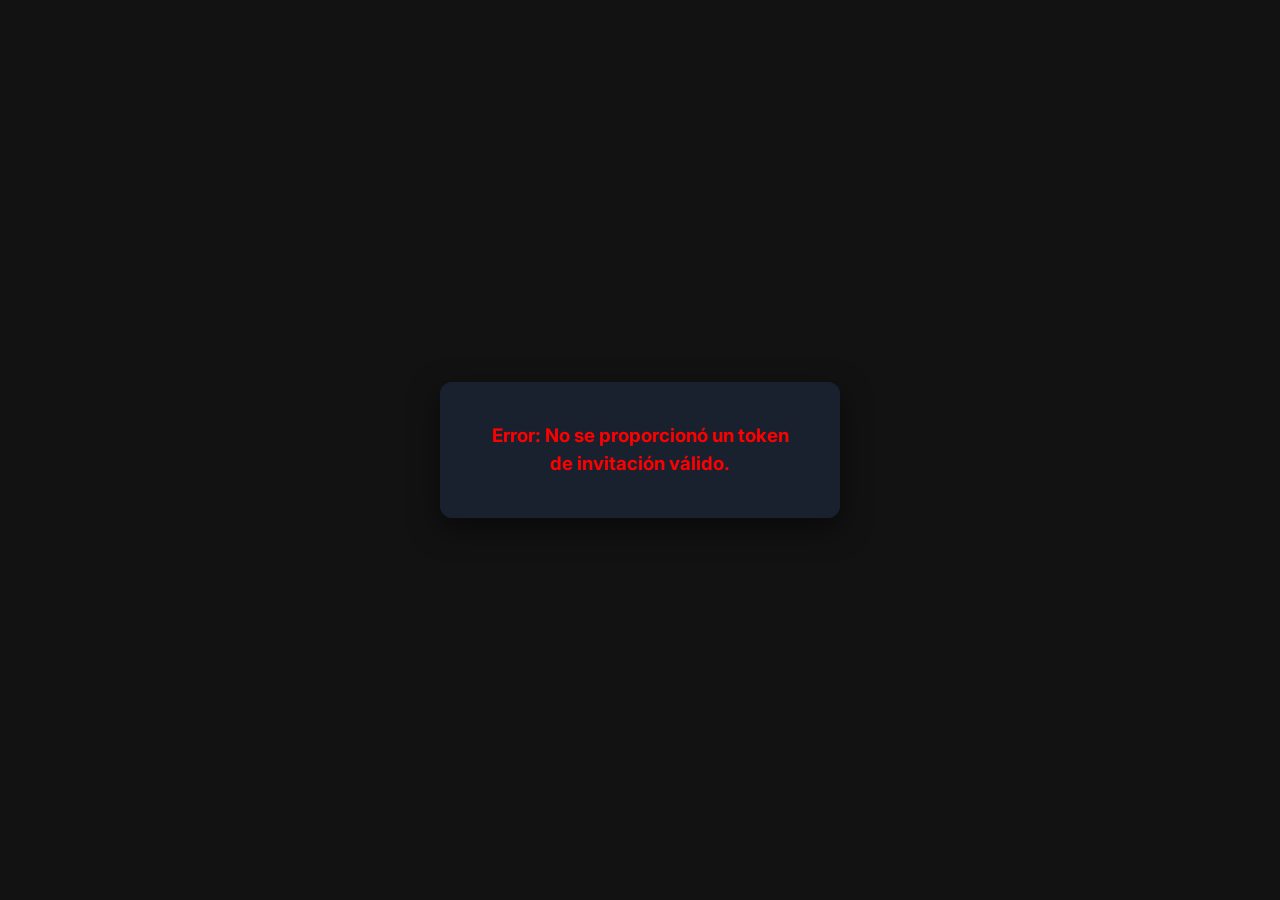
<file: modulo-api/src/main/resources/static/aceptar-invitacion.html>
<!DOCTYPE html>
<html lang="es">
<head>
    <meta charset="UTF-8">
    <meta name="viewport" content="width=device-width, initial-scale=1.0">
    <title>Aceptar Invitación - Zentra</title>
    <link rel="stylesheet" href="css/styles.css">
    <link href="https://fonts.googleapis.com/css2?family=Inter:wght@300;400;500;600;700&display=swap" rel="stylesheet">
    <style>
        body {
            display: flex;
            justify-content: center;
            align-items: center;
            height: 100vh;
            background-color: var(--bg-dark);
            font-family: 'Inter', sans-serif;
            color: var(--text-primary);
        }
        .invite-box {
            background: var(--bg-card);
            padding: 40px;
            border-radius: 12px;
            box-shadow: 0 10px 30px rgba(0,0,0,0.5);
            width: 100%;
            max-width: 400px;
            text-align: center;
        }
        .form-group {
            margin-bottom: 20px;
            text-align: left;
        }
        .form-control {
            width: 100%;
            padding: 10px;
            border-radius: 6px;
            border: 1px solid var(--border-color);
            background: var(--bg-input);
            color: white;
        }
        .btn-primary {
            width: 100%;
            padding: 12px;
            background: var(--accent-primary);
            color: white;
            border: none;
            border-radius: 6px;
            font-weight: 600;
            cursor: pointer;
            margin-top: 10px;
        }
        .btn-primary:hover {
            background: var(--accent-hover);
        }
        .error-msg {
            color: var(--danger-color);
            margin-bottom: 15px;
            font-size: 0.9rem;
        }
        .success-msg {
            color: var(--success-color);
            margin-bottom: 15px;
            font-size: 0.9rem;
        }
    </style>
</head>
<body>

    <div class="invite-box" id="step-loading">
        <h3>Cargando invitación...</h3>
    </div>

    <div class="invite-box" id="step-form" style="display: none;">
        <h2>Bienvenido a Zentra</h2>
        <p style="color: var(--text-secondary); margin-bottom: 20px;">
            Has sido invitado como <strong id="lbl-rol"></strong> para la cuenta <strong id="lbl-cliente"></strong>.
        </p>
        
        <div id="msg-container"></div>

        <form id="inviteForm" onsubmit="acceptInvite(event)">
            <div class="form-group">
                <label>Correo Electrónico (Tu usuario)</label>
                <input type="text" id="email" class="form-control" disabled>
            </div>
            <div class="form-group">
                <label>Nombre Completo</label>
                <input type="text" id="nombreCompleto" class="form-control" required placeholder="Ej. Juan Pérez">
            </div>
            <div class="form-group">
                <label>Define tu Contraseña</label>
                <input type="password" id="password" class="form-control" required placeholder="Mínimo 6 caracteres" minlength="6">
            </div>
            <button type="submit" class="btn-primary" id="btn-submit">Activar mi cuenta</button>
        </form>
    </div>

    <script>
        const urlParams = new URLSearchParams(window.location.search);
        const token = urlParams.get('token');

        if (!token) {
            document.getElementById('step-loading').innerHTML = '<h3 style="color:red;">Error: No se proporcionó un token de invitación válido.</h3>';
        } else {
            // Verificar token
            fetch(`/api/v1/usuarios/invitacion/${token}`)
                .then(res => res.json().then(data => ({ status: res.status, body: data })))
                .then(res => {
                    if (res.status === 200) {
                        document.getElementById('step-loading').style.display = 'none';
                        document.getElementById('step-form').style.display = 'block';
                        
                        document.getElementById('lbl-rol').innerText = res.body.rol;
                        document.getElementById('lbl-cliente').innerText = res.body.clienteNombre;
                        document.getElementById('email').value = res.body.email;
                    } else {
                        document.getElementById('step-loading').innerHTML = `<h3 style="color:red;">${res.body.error || 'Invitación inválida o expirada.'}</h3>`;
                    }
                })
                .catch(err => {
                    document.getElementById('step-loading').innerHTML = '<h3 style="color:red;">Error de conexión. Intente más tarde.</h3>';
                });
        }

        async function acceptInvite(e) {
            e.preventDefault();
            const btn = document.getElementById('btn-submit');
            const msgContainer = document.getElementById('msg-container');
            
            const payload = {
                token: token,
                nombreCompleto: document.getElementById('nombreCompleto').value,
                password: document.getElementById('password').value
            };

            btn.disabled = true;
            btn.innerText = 'Procesando...';
            msgContainer.innerHTML = '';

            try {
                const response = await fetch('/api/v1/usuarios/aceptar-invitacion', {
                    method: 'POST',
                    headers: { 'Content-Type': 'application/json' },
                    body: JSON.stringify(payload)
                });

                const data = await response.json();

                if (response.ok) {
                    document.getElementById('inviteForm').style.display = 'none';
                    msgContainer.innerHTML = `<div class="success-msg"><h3>¡Cuenta activada!</h3><p>${data.message}</p><br><a href="/login.html" class="btn-primary" style="display:inline-block; text-decoration:none;">Ir al Login</a></div>`;
                } else {
                    msgContainer.innerHTML = `<div class="error-msg">${data.error || 'Error al procesar la solicitud'}</div>`;
                    btn.disabled = false;
                    btn.innerText = 'Activar mi cuenta';
                }
            } catch (err) {
                msgContainer.innerHTML = `<div class="error-msg">Error de conexión. Intente más tarde.</div>`;
                btn.disabled = false;
                btn.innerText = 'Activar mi cuenta';
            }
        }
    </script>
</body>
</html>
</file>
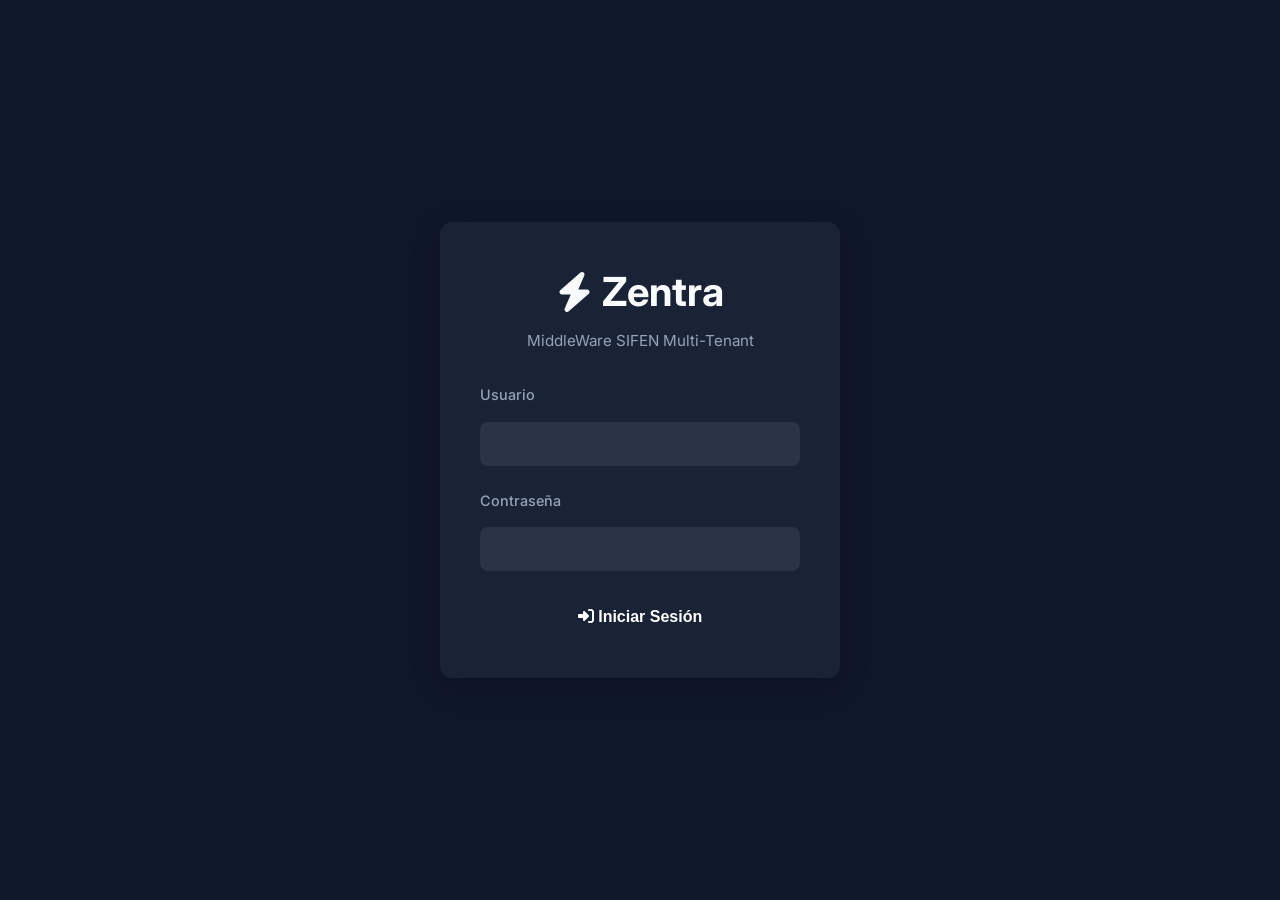
<file: modulo-api/src/main/resources/static/login.html>
<!DOCTYPE html>
<html lang="es" data-theme="dark">
<head>
    <meta charset="UTF-8">
    <meta name="viewport" content="width=device-width, initial-scale=1.0">
    <title>Zentra - Acceso Multi-Tenant</title>
    <link href="https://fonts.googleapis.com/css2?family=Inter:wght@300;400;500;600;700&display=swap" rel="stylesheet">
    <link href="https://cdnjs.cloudflare.com/ajax/libs/font-awesome/6.4.0/css/all.min.css" rel="stylesheet">
    <link rel="stylesheet" href="css/styles.css">
    <style>
        body {
            display: flex;
            align-items: center;
            justify-content: center;
            height: 100vh;
            background: var(--bg-main);
            margin: 0;
            font-family: 'Inter', sans-serif;
            color: var(--text-primary);
        }
        .login-container {
            background: var(--bg-card);
            padding: 2.5rem;
            border-radius: 12px;
            box-shadow: 0 8px 30px rgba(0,0,0,0.2);
            width: 100%;
            max-width: 400px;
            text-align: center;
            border: 1px solid var(--border-color);
        }
        .login-logo {
            font-size: 2.5rem;
            font-weight: 700;
            color: var(--accent-primary);
            margin-bottom: 0.5rem;
            display: flex;
            align-items: center;
            justify-content: center;
            gap: 10px;
        }
        .login-subtitle {
            color: var(--text-secondary);
            margin-bottom: 2rem;
            font-size: 0.95rem;
        }
        .form-group {
            margin-bottom: 1.5rem;
            text-align: left;
        }
        .form-group label {
            display: block;
            margin-bottom: 0.5rem;
            font-size: 0.9rem;
            font-weight: 500;
            color: var(--text-secondary);
        }
        .form-control {
            width: 100%;
            padding: 0.8rem 1rem;
            background: var(--bg-input);
            border: 1px solid var(--border-color);
            border-radius: 8px;
            color: var(--text-primary);
            font-size: 1rem;
            box-sizing: border-box;
            transition: border-color 0.3s;
        }
        .form-control:focus {
            outline: none;
            border-color: var(--accent-primary);
        }
        .btn-login {
            width: 100%;
            padding: 0.8rem;
            background: var(--accent-primary);
            color: white;
            border: none;
            border-radius: 8px;
            font-size: 1rem;
            font-weight: 600;
            cursor: pointer;
            transition: background 0.3s, transform 0.1s;
        }
        .btn-login:hover {
            background: var(--accent-hover);
        }
        .btn-login:active {
            transform: scale(0.98);
        }
        .error-message {
            color: var(--danger-color);
            font-size: 0.9rem;
            margin-bottom: 1rem;
            display: none;
        }
        
        /* Modal Selección de Empresa */
        .modal-overlay {
            position: fixed;
            top: 0; left: 0; right: 0; bottom: 0;
            background: rgba(0,0,0,0.7);
            display: none;
            align-items: center;
            justify-content: center;
            z-index: 1000;
        }
        .modal-content {
            background: var(--bg-card);
            padding: 2rem;
            border-radius: 12px;
            width: 90%;
            max-width: 600px;
            border: 1px solid var(--border-color);
        }
        .empresa-grid {
            display: grid;
            grid-template-columns: repeat(auto-fill, minmax(250px, 1fr));
            gap: 1rem;
            margin-top: 1.5rem;
        }
        .empresa-card {
            background: var(--bg-input);
            border: 1px solid var(--border-color);
            padding: 1.5rem;
            border-radius: 8px;
            cursor: pointer;
            transition: all 0.3s;
            text-align: center;
        }
        .empresa-card:hover {
            border-color: var(--accent-primary);
            transform: translateY(-2px);
            box-shadow: 0 4px 15px rgba(59, 130, 246, 0.2);
        }
        .empresa-card h3 {
            margin: 0 0 0.5rem 0;
            font-size: 1.1rem;
        }
        .empresa-card p {
            margin: 0;
            color: var(--text-secondary);
            font-size: 0.9rem;
        }
        .default-checkbox {
            margin-top: 1rem;
            display: flex;
            align-items: center;
            gap: 0.5rem;
            color: var(--text-secondary);
            font-size: 0.9rem;
            justify-content: center;
        }
    </style>
</head>
<body>

    <div class="login-container">
        <div class="login-logo">
            <i class="fa-solid fa-bolt"></i> Zentra
        </div>
        <div class="login-subtitle">MiddleWare SIFEN Multi-Tenant</div>
        
        <div id="error-msg" class="error-message">Credenciales inválidas</div>

        <form id="login-form">
            <div class="form-group">
                <label for="username">Usuario</label>
                <input type="text" id="username" class="form-control" required autocomplete="username">
            </div>
            <div class="form-group">
                <label for="password">Contraseña</label>
                <input type="password" id="password" class="form-control" required autocomplete="current-password">
            </div>
            <button type="submit" class="btn-login" id="btn-submit">
                <i class="fa-solid fa-right-to-bracket"></i> Iniciar Sesión
            </button>
        </form>
    </div>

    <!-- Modal Selección de Empresa -->
    <div class="modal-overlay" id="empresa-modal">
        <div class="modal-content">
            <h2 style="margin-top:0; text-align:center;">Seleccionar Empresa Activa</h2>
            <p style="color:var(--text-secondary); text-align:center;">
                Elija la empresa con la cual operará en esta sesión.
            </p>
            
            <div class="empresa-grid" id="empresa-grid">
                <!-- Tarjetas generadas por JS -->
            </div>
            
            <div class="default-checkbox">
                <input type="checkbox" id="chk-default">
                <label for="chk-default">Recordar mi elección e ingresar automáticamente la próxima vez</label>
            </div>
        </div>
    </div>

    <script>
        document.getElementById('login-form').addEventListener('submit', async (e) => {
            e.preventDefault();
            const btn = document.getElementById('btn-submit');
            const errorMsg = document.getElementById('error-msg');
            
            btn.disabled = true;
            btn.innerHTML = '<i class="fa-solid fa-spinner fa-spin"></i> Verificando...';
            errorMsg.style.display = 'none';

            try {
                const res = await fetch('/api/v1/auth/login', {
                    method: 'POST',
                    headers: { 'Content-Type': 'application/json' },
                    body: JSON.stringify({
                        username: document.getElementById('username').value,
                        password: document.getElementById('password').value
                    })
                });

                const data = await res.json();

                if (!res.ok) {
                    throw new Error(data.error || 'Error al iniciar sesión');
                }

                // Guardar token temporal y estado de suscripcion
                localStorage.setItem('jwt_token_temp', data.token);
                if (data.estadoSuscripcion) {
                    localStorage.setItem('estado_suscripcion', data.estadoSuscripcion);
                }

                // Evaluar si tiene empresa por defecto y empresas cargadas
                if (data.empresaDefaultId && data.empresas.some(e => e.id === data.empresaDefaultId)) {
                    // Auto-seleccionar
                    seleccionarEmpresa(data.empresaDefaultId, false, data.token);
                } else if (data.empresas && data.empresas.length > 0) {
                    // Mostrar modal de selección
                    mostrarModalEmpresas(data.empresas, data.token);
                } else {
                    // Sin empresas, forzar login vacío y llevar a onboarding (Fase futura)
                    localStorage.setItem('jwt_token', data.token);
                    window.location.href = '/index.html';
                }

            } catch (err) {
                errorMsg.textContent = err.message;
                errorMsg.style.display = 'block';
                btn.disabled = false;
                btn.innerHTML = '<i class="fa-solid fa-right-to-bracket"></i> Iniciar Sesión';
            }
        });

        function mostrarModalEmpresas(empresas, tempToken) {
            const grid = document.getElementById('empresa-grid');
            grid.innerHTML = '';
            
            empresas.forEach(emp => {
                const card = document.createElement('div');
                card.className = 'empresa-card';
                card.innerHTML = `
                    <h3>${emp.razonSocial}</h3>
                    <p>RUC: ${emp.ruc}-${emp.dv}</p>
                    <p style="font-size:0.8rem; margin-top:10px;">
                        <span style="background:var(--accent-primary); color:white; padding:2px 6px; border-radius:4px;">
                            ${emp.ambiente}
                        </span>
                    </p>
                `;
                card.onclick = () => seleccionarEmpresa(emp.id, document.getElementById('chk-default').checked, tempToken);
                grid.appendChild(card);
            });
            
            document.getElementById('empresa-modal').style.display = 'flex';
        }

        async function seleccionarEmpresa(empresaId, setDefault, token) {
            try {
                const res = await fetch('/api/v1/auth/seleccionar-empresa', {
                    method: 'POST',
                    headers: { 
                        'Content-Type': 'application/json',
                        'Authorization': `Bearer ${token}`
                    },
                    body: JSON.stringify({ empresaId, setDefault: setDefault.toString() })
                });

                const data = await res.json();
                
                if (res.ok) {
                    localStorage.setItem('jwt_token', data.token);
                    localStorage.setItem('empresa_activa', JSON.stringify(data.empresa));
                    localStorage.removeItem('jwt_token_temp');
                    window.location.href = '/index.html';
                } else {
                    alert(data.error);
                }
            } catch (e) {
                alert('Error al seleccionar empresa');
            }
        }
    </script>
</body>
</html>
</file>
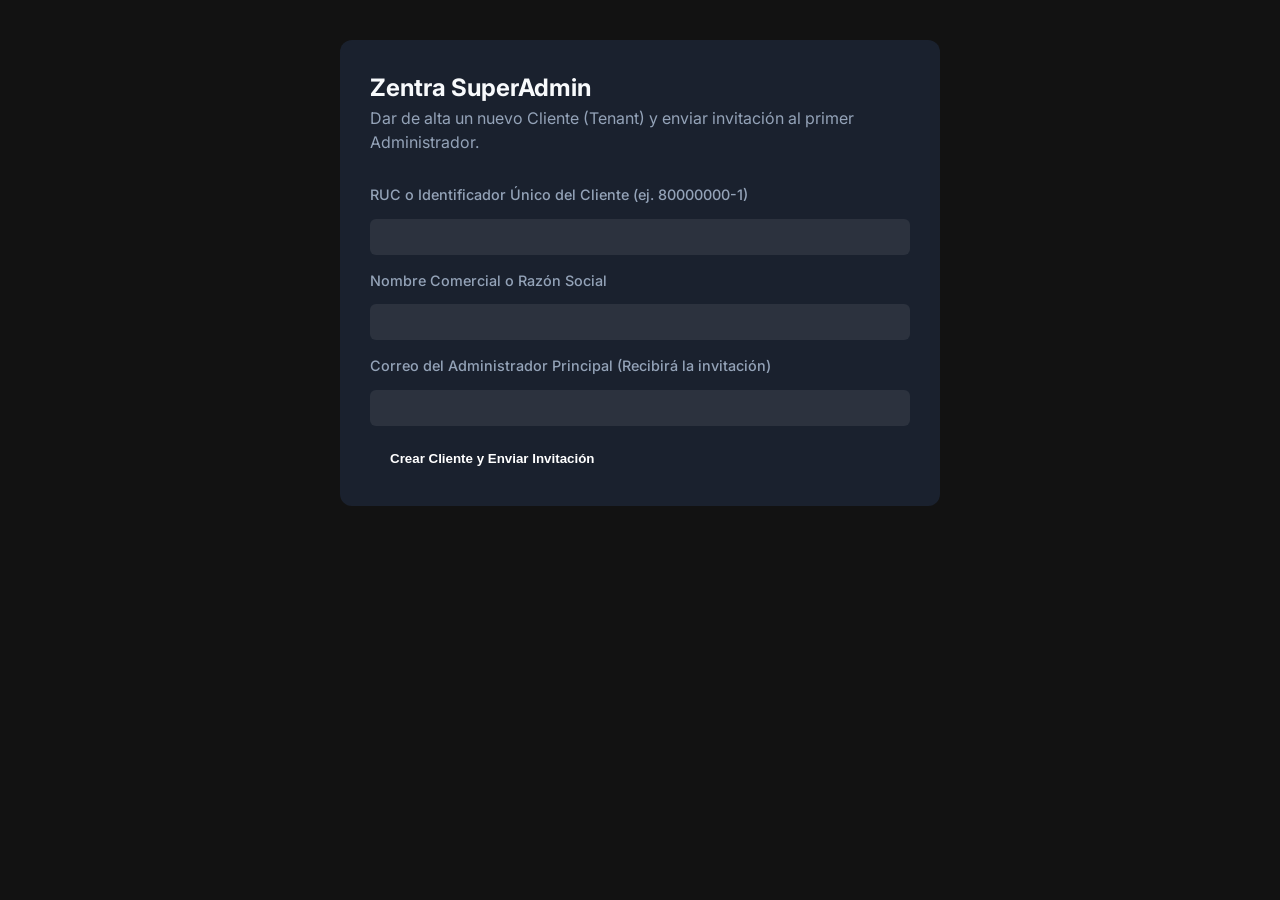
<file: modulo-api/src/main/resources/static/superadmin.html>
<!DOCTYPE html>
<html lang="es">
<head>
    <meta charset="UTF-8">
    <meta name="viewport" content="width=device-width, initial-scale=1.0">
    <title>Super Admin - Zentra</title>
    <link rel="stylesheet" href="css/styles.css">
    <link href="https://fonts.googleapis.com/css2?family=Inter:wght@300;400;500;600;700&display=swap" rel="stylesheet">
    <style>
        body {
            background-color: var(--bg-dark);
            font-family: 'Inter', sans-serif;
            color: var(--text-primary);
            padding: 40px;
        }
        .admin-panel {
            background: var(--bg-card);
            padding: 30px;
            border-radius: 12px;
            max-width: 600px;
            margin: 0 auto;
            border: 1px solid var(--border-color);
        }
        .form-group {
            margin-bottom: 15px;
        }
        .form-group label {
            display: block;
            margin-bottom: 5px;
            font-size: 0.9rem;
            color: var(--text-secondary);
        }
        .form-control {
            width: 100%;
            padding: 10px;
            border-radius: 6px;
            border: 1px solid var(--border-color);
            background: var(--bg-input);
            color: white;
            box-sizing: border-box;
        }
        .btn-primary {
            background: var(--accent-primary);
            color: white;
            border: none;
            padding: 10px 20px;
            border-radius: 6px;
            cursor: pointer;
            font-weight: 600;
        }
        #result-msg {
            margin-top: 20px;
            padding: 15px;
            border-radius: 6px;
            display: none;
        }
    </style>
</head>
<body>

    <div class="admin-panel">
        <h2 style="margin-top: 0;">Zentra SuperAdmin</h2>
        <p style="color: var(--text-secondary); margin-bottom: 30px;">Dar de alta un nuevo Cliente (Tenant) y enviar invitación al primer Administrador.</p>
        
        <form id="createClientForm" onsubmit="createClient(event)">
            <div class="form-group">
                <label>RUC o Identificador Único del Cliente (ej. 80000000-1)</label>
                <input type="text" id="identificador" class="form-control" required>
            </div>
            <div class="form-group">
                <label>Nombre Comercial o Razón Social</label>
                <input type="text" id="nombre" class="form-control" required>
            </div>
            <div class="form-group">
                <label>Correo del Administrador Principal (Recibirá la invitación)</label>
                <input type="email" id="emailAdmin" class="form-control" required>
            </div>
            
            <button type="submit" class="btn-primary" id="btn-submit">Crear Cliente y Enviar Invitación</button>
        </form>

        <div id="result-msg"></div>
    </div>

    <script>
        async function createClient(e) {
            e.preventDefault();
            const btn = document.getElementById('btn-submit');
            const resultMsg = document.getElementById('result-msg');
            
            const payload = {
                identificador: document.getElementById('identificador').value,
                nombre: document.getElementById('nombre').value,
                emailAdmin: document.getElementById('emailAdmin').value
            };

            btn.disabled = true;
            btn.innerText = 'Crear...';
            resultMsg.style.display = 'none';

            try {
                // TODO: En un caso real, pasar token de Auth si este endpoint está protegido
                const response = await fetch('/api/v1/superadmin/clientes', {
                    method: 'POST',
                    headers: { 'Content-Type': 'application/json' },
                    body: JSON.stringify(payload)
                });

                const data = await response.json();

                resultMsg.style.display = 'block';
                if (response.ok) {
                    resultMsg.style.backgroundColor = 'rgba(40, 167, 69, 0.2)';
                    resultMsg.style.color = '#28a745';
                    resultMsg.style.border = '1px solid #28a745';
                    resultMsg.innerText = data.message;
                    document.getElementById('createClientForm').reset();
                } else {
                    resultMsg.style.backgroundColor = 'rgba(220, 53, 69, 0.2)';
                    resultMsg.style.color = '#dc3545';
                    resultMsg.style.border = '1px solid #dc3545';
                    resultMsg.innerText = data.error || 'Ocurrió un error';
                }
            } catch (err) {
                resultMsg.style.display = 'block';
                resultMsg.style.backgroundColor = 'rgba(220, 53, 69, 0.2)';
                resultMsg.style.color = '#dc3545';
                resultMsg.innerText = 'Error de red';
            } finally {
                btn.disabled = false;
                btn.innerText = 'Crear Cliente y Enviar Invitación';
            }
        }
    </script>
</body>
</html>
</file>
<file: modulo-api/src/main/resources/static/css/styles.css>
:root {
    /* Dark Theme (Default) */
    color-scheme: dark;
    --primary-color: #0d6efd;
    --primary-hover: #0b5ed7;
    --success-color: #198754;
    --warning-color: #ffc107;
    --error-color: #dc3545;

    --bg-main: #0f172a;
    --bg-sidebar: rgba(15, 23, 42, 0.8);
    --bg-card: rgba(30, 41, 59, 0.7);
    --bg-strong: rgba(15, 23, 42, 0.95);
    --text-primary: #f8fafc;
    --text-secondary: #94a3b8;
    --border-glass: rgba(255, 255, 255, 0.1);
    --sidebar-width: 260px;
    --header-height: 70px;
    --bg-input: rgba(255, 255, 255, 0.08);
    --option-bg: #1e293b;
    --glass-blur: 12px;
}

/* Light Theme */
.light-theme {
    color-scheme: light;
    --bg-main: #f1f5f9;
    --bg-sidebar: rgba(255, 255, 255, 0.8);
    --bg-card: rgba(255, 255, 255, 0.7);
    --bg-strong: rgba(255, 255, 255, 0.95);
    --bg-input: rgba(0, 0, 0, 0.05);
    --option-bg: #ffffff;
    --text-primary: #1e293b;
    --text-secondary: #64748b;
    --border-glass: rgba(0, 0, 0, 0.05);
}

* {
    margin: 0;
    padding: 0;
    box-sizing: border-box;
}

body {
    font-family: 'Inter', sans-serif;
    background-color: var(--bg-main);
    color: var(--text-primary);
    overflow-x: hidden;
    line-height: 1.5;
    transition: background-color 0.3s, color 0.3s;
}

/* Glassmorphism Classes */
.glass {
    background: var(--bg-card);
    backdrop-filter: blur(var(--glass-blur));
    -webkit-backdrop-filter: blur(var(--glass-blur));
    border: 1px solid var(--border-glass);
    box-shadow: 0 4px 24px rgba(0, 0, 0, 0.1);
}

.glass-card {
    background: var(--bg-card);
    backdrop-filter: blur(var(--glass-blur));
    border: 1px solid var(--border-glass);
    border-radius: 16px;
    padding: 24px;
    transition: all 0.3s cubic-bezier(0.4, 0, 0.2, 1);
}

.glass-card:hover {
    border-color: rgba(13, 110, 253, 0.3);
    box-shadow: 0 8px 32px rgba(13, 110, 253, 0.08);
    transform: translateY(-2px);
}

.glass-strong {
    background: var(--bg-strong);
    backdrop-filter: blur(20px);
    -webkit-backdrop-filter: blur(20px);
    border: 1px solid var(--border-glass);
    box-shadow: 0 8px 32px 0 rgba(0, 0, 0, 0.1);
}

/* Layout Container */
.app-container {
    display: flex;
    min-height: 100vh;
}

/* Sidebar Styling */
.sidebar {
    width: 260px;
    position: fixed;
    left: 0;
    top: 0;
    height: 100vh;
    display: flex;
    flex-direction: column;
    z-index: 2000;
    /* Higher than header */
    transition: all 0.3s ease;
}

.logo-container {
    padding: 30px;
    display: flex;
    align-items: center;
    gap: 12px;
}

.logo-icon {
    width: 35px;
    height: 35px;
    background: var(--primary-color);
    border-radius: 8px;
    display: flex;
    align-items: center;
    justify-content: center;
    font-weight: 700;
    font-size: 20px;
    color: white;
    box-shadow: 0 0 15px rgba(13, 110, 253, 0.5);
}

.logo-text {
    font-weight: 700;
    font-size: 22px;
    letter-spacing: 1px;
}

.sidebar-nav {
    flex: 1;
    padding: 20px;
    overflow-y: auto;
}

/* Custom scrollbar para el nav */
.sidebar-nav::-webkit-scrollbar {
    width: 6px;
}
.sidebar-nav::-webkit-scrollbar-track {
    background: transparent;
}
.sidebar-nav::-webkit-scrollbar-thumb {
    background-color: rgba(255, 255, 255, 0.1);
    border-radius: 10px;
}

.nav-item {
    display: flex;
    align-items: center;
    gap: 15px;
    padding: 12px 15px;
    text-decoration: none;
    color: var(--text-secondary);
    border-radius: 8px;
    margin-bottom: 5px;
    transition: all 0.3s ease;
    cursor: pointer;
}

.nav-item i {
    width: 20px;
    text-align: center;
}

.nav-item:hover,
.nav-item.active {
    background: rgba(13, 110, 253, 0.05);
    color: var(--text-primary);
}

.nav-item.active {
    border-left: 3px solid var(--primary-color);
    color: var(--primary-color);
}

.sidebar-footer {
    padding: 20px;
    border-top: 1px solid var(--border-glass);
}

.user-profile {
    display: flex;
    align-items: center;
    gap: 12px;
    width: 100%;
    overflow: hidden;
}

.user-profile img {
    width: 40px;
    height: 40px;
    border-radius: 50%;
    flex-shrink: 0;
}

.user-info {
    display: flex;
    flex-direction: column;
    min-width: 0;
    flex: 1;
}

.user-name {
    font-weight: 600;
    font-size: 0.95rem;
    white-space: nowrap;
    overflow: hidden;
    text-overflow: ellipsis;
    display: block;
}

.user-role {
    font-size: 0.8rem;
    color: var(--text-secondary);
    white-space: nowrap;
    overflow: hidden;
    text-overflow: ellipsis;
    display: block;
}

/* Main Content Area */
.main-content {
    margin-left: var(--sidebar-width);
    flex: 1;
    padding: 30px;
    display: flex;
    flex-direction: column;
}

.top-header {
    height: var(--header-height);
    display: flex;
    align-items: center;
    justify-content: space-between;
    padding: 0 30px;
    border-radius: 12px;
    margin-bottom: 30px;
}

.header-search {
    display: flex;
    align-items: center;
    gap: 10px;
    background: rgba(0, 0, 0, 0.05);
    padding: 8px 15px;
    border-radius: 8px;
    width: 400px;
}

.header-search input {
    background: transparent;
    border: none;
    color: var(--text-primary);
    width: 100%;
    outline: none;
    font-size: 14px;
}

.header-actions {
    display: flex;
    align-items: center;
    gap: 20px;
}

.btn-theme-toggle {
    background: none;
    border: none;
    cursor: pointer;
    font-size: 20px;
    color: var(--text-secondary);
    transition: color 0.3s;
}

.btn-theme-toggle:hover {
    color: var(--primary-color);
}

.notification-icon {
    position: relative;
    cursor: pointer;
    font-size: 18px;
    color: var(--text-secondary);
}

.notification-icon .badge {
    position: absolute;
    top: -5px;
    right: -5px;
    background: var(--error-color);
    color: white;
    font-size: 10px;
    padding: 2px 5px;
    border-radius: 10px;
}

/* Views & Navigation */
.content-view {
    display: none;
}

.content-view.active {
    display: flex;
    flex-direction: column;
    gap: 30px;
}

.view-header {
    display: flex;
    justify-content: space-between;
    align-items: flex-start;
}

.title-with-back {
    display: flex;
    align-items: center;
    gap: 15px;
}

/* Stats Section */
.dashboard-stats {
    display: grid;
    grid-template-columns: repeat(4, 1fr);
    gap: 20px;
}

.stat-card {
    padding: 20px;
    border-radius: 12px;
    display: flex;
    align-items: center;
    gap: 15px;
    transition: transform 0.3s ease;
}

.stat-card:hover {
    transform: translateY(-5px);
}

.stat-icon {
    width: 45px;
    height: 45px;
    border-radius: 10px;
    display: flex;
    align-items: center;
    justify-content: center;
    font-size: 20px;
}

.stat-icon.success {
    background: rgba(25, 135, 84, 0.15);
    color: #198754;
}

.stat-icon.warning {
    background: rgba(255, 193, 7, 0.15);
    color: #ffc107;
}

.stat-icon.error {
    background: rgba(220, 53, 69, 0.15);
    color: #dc3545;
}

.stat-icon.primary {
    background: rgba(13, 110, 253, 0.15);
    color: #0d6efd;
}

.stat-data {
    display: flex;
    flex-direction: column;
}

.stat-label {
    font-size: 12px;
    color: var(--text-secondary);
    text-transform: uppercase;
    letter-spacing: 1px;
}

/* Collapsible */
.collapsible {
    border: 1px solid var(--border-glass);
    border-radius: 12px;
    margin-bottom: 20px;
    overflow: hidden;
}

.collapsible-trigger {
    padding: 15px 20px;
    background: rgba(255, 255, 255, 0.02);
    cursor: pointer;
    display: flex;
    align-items: center;
    gap: 15px;
    margin: 0 !important;
    transition: background 0.3s;
}

.collapsible-trigger:hover {
    background: rgba(255, 255, 255, 0.05);
}

.collapsible-content {
    padding: 20px;
    display: none;
    border-top: 1px solid var(--border-glass);
}

.collapsible.active .collapsible-content {
    display: block;
}

.collapsible.active .collapsible-trigger i.float-right {
    transform: rotate(180deg);
}

.float-right {
    margin-left: auto;
    transition: transform 0.3s;
}

/* Badge */
.badge {
    padding: 4px 8px;
    border-radius: 4px;
    font-size: 11px;
    font-weight: 600;
}

.badge-info {
    background: rgba(0, 188, 212, 0.2);
    color: #00bcd4;
}

/* Info Box */
.info-box {
    padding: 12px 15px;
    border-radius: 8px;
    margin-top: 15px;
    font-size: 13px;
    display: flex;
    align-items: center;
    gap: 12px;
}

.info-box.info {
    background: rgba(13, 110, 253, 0.1);
    color: var(--primary-color);
    border-left: 4px solid var(--primary-color);
}

.grid-row {
    display: grid;
    gap: 20px;
    margin-bottom: 20px;
}

/* Content Table area */
.content-table {
    border-radius: 12px;
    padding: 25px;
}

.table-header {
    display: flex;
    justify-content: space-between;
    align-items: center;
    margin-bottom: 20px;
}

.table-container {
    overflow-x: auto;
}

table {
    width: 100%;
    border-collapse: collapse;
}

th {
    text-align: left;
    padding: 12px 15px;
    color: var(--text-secondary);
    font-size: 13px;
    text-transform: uppercase;
    border-bottom: 1px solid var(--border-glass);
}

td {
    padding: 15px;
    font-size: 14px;
    border-bottom: 1px solid var(--border-glass);
}

tr:last-child td {
    border-bottom: none;
}

.badge-status {
    padding: 4px 8px;
    border-radius: 6px;
    font-size: 11px;
    font-weight: 600;
    text-transform: uppercase;
}

.badge-status.aprobado {
    background: rgba(25, 135, 84, 0.2);
    color: #2ecc71;
}

.badge-status.rechazado {
    background: rgba(220, 53, 69, 0.2);
    color: #e74c3c;
}

/* Buttons Controls */
.btn {
    padding: 10px 18px;
    border-radius: 8px;
    font-weight: 500;
    cursor: pointer;
    border: none;
    transition: all 0.2s;
    display: inline-flex;
    align-items: center;
    gap: 8px;
    font-size: 14px;
}

.btn-primary {
    background: var(--primary-color);
    color: white;
}

.btn-primary:hover {
    background: var(--primary-hover);
}

.btn-outline {
    background: transparent;
    border: 1px solid var(--border-glass);
    color: var(--text-primary);
}

.btn-outline:hover {
    background: rgba(13, 110, 253, 0.1);
}

.btn-xs {
    padding: 5px 10px;
    font-size: 12px;
}

.btn-sm {
    padding: 8px 14px;
    font-size: 13px;
}

.btn-icon-only {
    width: 35px;
    height: 35px;
    border-radius: 50%;
    display: flex;
    align-items: center;
    justify-content: center;
    background: rgba(0, 0, 0, 0.05);
    color: var(--text-primary);
    border: none;
    cursor: pointer;
}

.btn-icon-only:hover {
    background: var(--primary-color);
    color: white;
}

/* Form Styles */
.form-container {
    padding: 30px;
    border-radius: 12px;
}

.dte-form-grid {
    display: grid;
    grid-template-columns: repeat(4, 1fr);
    gap: 20px;
}

.form-section {
    margin-bottom: 10px;
    padding-bottom: 20px;
    border-bottom: 1px solid var(--border-glass);
}

.full-width {
    grid-column: 1 / -1;
}

.span-2 {
    grid-column: span 2;
}

.section-title {
    font-size: 14px;
    font-weight: 600;
    color: var(--primary-color);
    margin-bottom: 15px;
    text-transform: uppercase;
}

.grid-row {
    display: grid;
    gap: 20px;
}

.grid-row.cols-3 {
    grid-template-columns: repeat(3, 1fr);
}

.grid-row.cols-2 {
    grid-template-columns: repeat(2, 1fr);
}

.form-group {
    display: flex;
    flex-direction: column;
    gap: 8px;
    min-width: 0;
}

.form-group label {
    font-size: 13px;
    color: var(--text-secondary);
    font-weight: 500;
}

.form-control,
.form-select {
    width: 100%;
    background: var(--bg-input);
    border: 1px solid var(--border-glass);
    padding: 10px 12px;
    border-radius: 8px;
    color: var(--text-primary);
    font-size: 14px;
    outline: none;
    transition: all 0.2s;
    appearance: none;
    -webkit-appearance: none;
    background-image: url("data:image/svg+xml,%3csvg xmlns='http://www.w3.org/2000/svg' viewBox='0 0 16 16'%3e%3cpath fill='none' stroke='%2394a3b8' stroke-linecap='round' stroke-linejoin='round' stroke-width='2' d='m2 5 6 6 6-6'/%3e%3c/svg%3e");
    background-repeat: no-repeat;
    background-position: right 12px center;
    background-size: 16px 12px;
}

.form-select {
    text-overflow: ellipsis;
    padding-right: 32px;
    white-space: nowrap;
    overflow: hidden;
}

.form-control:not(select),
.form-control[multiple] {
    background-image: none;
}

.form-control option,
.form-select option {
    background: var(--option-bg);
    color: var(--text-primary);
}

.form-control:focus,
.form-select:focus {
    border-color: var(--primary-color);
}

.input-with-action {
    display: flex;
    gap: 8px;
}

.btn-icon {
    background: var(--primary-color);
    border: none;
    color: white;
    padding: 0 12px;
    border-radius: 8px;
    cursor: pointer;
}

.inline-inputs {
    display: flex;
    gap: 5px;
}

.dev-topbar {
    display: flex;
    align-items: center;
    gap: 10px;
    background: rgba(0, 0, 0, 0.05);
    padding: 5px 12px;
    border-radius: 20px;
}

.dev-label {
    font-size: 11px;
    color: var(--text-secondary);
    font-weight: 600;
    text-transform: uppercase;
}

.btn-dev {
    background: rgba(13, 110, 253, 0.1);
    border: 1px solid rgba(13, 110, 253, 0.3);
    color: var(--primary-color);
    padding: 2px 10px;
    border-radius: 12px;
    font-size: 11px;
    cursor: pointer;
}

/* Form Footer */
.form-footer {
    display: flex;
    justify-content: space-between;
    align-items: flex-end;
    margin-top: 20px;
}

.total-summary {
    background: rgba(0, 0, 0, 0.05);
    padding: 15px 25px;
    border-radius: 12px;
    min-width: 300px;
}

.total-row {
    display: flex;
    justify-content: space-between;
    font-size: 13px;
    margin-bottom: 5px;
    color: var(--text-secondary);
}

.total-row.highlight {
    margin-top: 10px;
    padding-top: 10px;
    border-top: 1px solid var(--border-glass);
    font-size: 18px;
    font-weight: 700;
    color: var(--text-primary);
}

.action-buttons {
    display: flex;
    gap: 15px;
}

.hidden {
    display: none !important;
}

/* Responsive Design */
@media (max-width: 1024px) {
    .dashboard-stats {
        grid-template-columns: repeat(2, 1fr);
    }

    .dte-form-grid {
        grid-template-columns: repeat(2, 1fr);
    }

    .header-search {
        width: 250px;
    }
}

@media (max-width: 768px) {
    .sidebar {
        transform: translateX(-100%);
        visibility: hidden;
        opacity: 0;
    }

    .sidebar.active {
        transform: translateX(0);
        visibility: visible;
        opacity: 1;
    }

    .sidebar-overlay.active {
        display: block;
    }

    .main-content {
        margin-left: 0;
        padding: 15px;
    }

    .top-header {
        padding: 0 15px;
    }

    .header-search {
        display: none;
    }

    .dashboard-stats {
        grid-template-columns: 1fr;
    }

    .dte-form-grid {
        grid-template-columns: 1fr;
    }

    .grid-row.cols-3,
    .grid-row.cols-2 {
        grid-template-columns: 1fr;
    }

    .comprobante-group {
        grid-template-columns: 1fr !important;
    }

    .form-footer {
        flex-direction: column;
        align-items: stretch;
        gap: 20px;
    }

    .total-summary {
        min-width: 100%;
    }

    .action-buttons {
        flex-direction: column;
    }

    .action-buttons .btn {
        width: 100%;
        justify-content: center;
    }

    .view-header {
        flex-direction: column;
        gap: 15px;
    }

    .view-header h2 {
        font-size: 22px;
    }

    .menu-toggle {
        display: block;
    }
}

/* Animations */
.fade-in {
    animation: fadeIn 0.5s ease-out forwards;
}

.slide-up {
    animation: slideUp 0.4s ease-out forwards;
}

@keyframes fadeIn {
    from {
        opacity: 0;
    }

    to {
        opacity: 1;
    }
}

@keyframes slideUp {
    from {
        opacity: 0;
        transform: translateY(20px);
    }

    to {
        opacity: 1;
        transform: translateY(0);
    }
}

/* Toast */
.toast-container {
    position: fixed;
    top: 20px;
    right: 20px;
    z-index: 9999;
    display: flex;
    flex-direction: column;
    gap: 10px;
    pointer-events: none;
}

.toast {
    background: var(--bg-strong);
    color: var(--text-primary);
    padding: 15px 25px;
    border-radius: 10px;
    margin-bottom: 10px;
    border-left: 5px solid var(--primary-color);
    box-shadow: 0 5px 15px rgba(0, 0, 0, 0.1);
    display: flex;
    align-items: center;
    gap: 15px;
    min-width: 300px;
    pointer-events: auto;
    cursor: pointer;
    transition: opacity 0.5s ease;
}

.toast.success {
    border-left-color: var(--success-color);
}

.toast.error {
    border-left-color: var(--error-color);
}

/* Errores de validacion SIFEN */
.validation-errors-container {
    margin: 12px 0;
}

.validation-error-box {
    background: rgba(231, 76, 60, 0.1);
    border: 1px solid var(--error-color);
    border-left: 4px solid var(--error-color);
    border-radius: 8px;
    padding: 14px 18px;
    max-height: 250px;
    overflow-y: auto;
    font-size: 0.85rem;
}

.validation-error-box strong {
    color: var(--error-color);
    display: block;
    margin-bottom: 8px;
}

.validation-error-box ul {
    margin: 0;
    padding-left: 18px;
}

.validation-error-box li {
    margin-bottom: 4px;
    color: var(--text-primary);
}

/* Mobile Menu Toggle */
.menu-toggle {
    display: none;
    background: transparent;
    border: none;
    color: var(--text-primary);
    font-size: 24px;
    cursor: pointer;
    width: 40px;
    height: 40px;
    align-items: center;
    justify-content: center;
    z-index: 2100;
}

@media (max-width: 768px) {
    .menu-toggle {
        display: flex;
    }
}

/* Environment Switch */
.env-selector {
    display: flex;
    align-items: center;
    gap: 10px;
    margin-right: 15px;
    background: rgba(0, 0, 0, 0.05);
    padding: 5px 12px;
    border-radius: 20px;
}

.env-label-text {
    font-size: 10px;
    font-weight: 700;
    color: var(--text-secondary);
}

.switch-container {
    position: relative;
    width: 80px;
    height: 30px;
}

.switch-container input {
    opacity: 0;
    width: 0;
    height: 0;
}

.switch-label {
    position: absolute;
    cursor: pointer;
    top: 0;
    left: 0;
    right: 0;
    bottom: 0;
    background: #0d6efd;
    /* Blue for DEV */
    transition: .4s;
    border-radius: 34px;
    display: flex;
    align-items: center;
    padding: 0 10px;
    font-size: 10px;
    font-weight: 700;
}

.switch-ball {
    position: absolute;
    height: 22px;
    width: 22px;
    left: 4px;
    bottom: 4px;
    background-color: white;
    transition: .4s;
    border-radius: 50%;
    z-index: 10;
}

.switch-text-dev {
    color: white;
    margin-left: auto;
}

.switch-text-prod {
    color: white;
    display: none;
    margin-right: auto;
}

input:checked+.switch-label {
    background: #f39c12;
    /* Orange for PROD */
}

input:checked+.switch-label .switch-ball {
    transform: translateX(50px);
}

input:checked+.switch-label .switch-text-dev {
    display: none;
}

input:checked+.switch-label .switch-text-prod {
    display: block;
}

.kude-selector {
    display: flex;
    align-items: center;
    gap: 10px;
    margin-right: 15px;
}

.kude-selector label {
    font-size: 12px;
    color: var(--text-secondary);
    white-space: nowrap;
    margin-bottom: 0;
}

/* Overlay */
.sidebar-overlay {
    position: fixed;
    top: 0;
    left: 0;
    width: 100%;
    height: 100%;
    background: rgba(0, 0, 0, 0.4);
    backdrop-filter: blur(4px);
    z-index: 1500;
    display: none;
}

.sidebar-overlay.active {
    display: block;
}

.comprobante-group {
    display: grid;
    grid-template-columns: 80px 80px 1fr;
    gap: 8px;
}

.text-center {
    text-align: center;
}

/* Cuota Generator */
.cuota-generator-bar {
    display: flex;
    align-items: center;
    gap: 8px;
    background: rgba(13, 110, 253, 0.05);
    /* Usando el azul primario con poca opacidad */
    padding: 6px 12px;
    border-radius: 8px;
    border: 1px dashed #0d6efd;
    margin: 0 15px;
}

.cuota-generator-bar input {
    margin-bottom: 0 !important;
}

/* Info Tags */
.info-tag {
    font-size: 11px;
    color: var(--primary-color);
    background: rgba(13, 110, 253, 0.1);
    padding: 2px 8px;
    border-radius: 4px;
    display: flex;
    align-items: center;
    gap: 5px;
    font-weight: 500;
}

.section-header {
    display: flex;
    justify-content: space-between;
    align-items: center;
    margin-bottom: 12px;
}

/* ===== BOTONES ADICIONALES ===== */
.btn-info {
    background: rgba(0, 188, 212, 0.15);
    color: #00bcd4;
    border: 1px solid rgba(0, 188, 212, 0.3);
}

.btn-info:hover {
    background: rgba(0, 188, 212, 0.3);
}

.acciones-col {
    display: flex;
    align-items: center;
    gap: 5px;
    flex-wrap: nowrap;
}

/* ===== BADGE TICKET ===== */
.badge-ticket {
    display: inline-flex;
    align-items: center;
    padding: 2px 6px;
    border-radius: 5px;
    font-size: 11px;
    background: rgba(255, 193, 7, 0.15);
    color: #ffc107;
    margin-left: 5px;
    vertical-align: middle;
    cursor: help;
}

/* ===== MODAL DE DETALLE ===== */
.modal-overlay {
    position: fixed;
    top: 0;
    left: 0;
    right: 0;
    bottom: 0;
    background: rgba(0, 0, 0, 0.6);
    backdrop-filter: blur(6px);
    z-index: 4000;
    display: flex;
    align-items: center;
    justify-content: center;
    padding: 20px;
}

.modal-card {
    border-radius: 16px;
    width: 100%;
    max-width: 680px;
    max-height: 90vh;
    display: flex;
    flex-direction: column;
    animation: slideUp 0.25s ease-out;
}

.modal-header {
    display: flex;
    align-items: center;
    justify-content: space-between;
    padding: 24px 30px;
    border-bottom: 1px solid var(--border-glass);
    background: rgba(255, 255, 255, 0.02);
}

.modal-header h3 {
    font-size: 1.2rem;
    font-weight: 700;
    display: flex;
    align-items: center;
    gap: 12px;
    color: var(--text-primary);
}

.modal-body {
    padding: 30px;
    overflow-y: auto;
    overflow-x: hidden;
    flex: 1;
}

.modal-footer {
    padding: 20px 30px;
    border-top: 1px solid var(--border-glass);
    display: flex;
    gap: 12px;
    justify-content: flex-end;
    background: rgba(255, 255, 255, 0.02);
}

/* Form Card inside Modal */
.form-step-card {
    background: rgba(255, 255, 255, 0.03);
    border: 1px solid var(--border-glass);
    border-radius: 12px;
    padding: 20px;
    margin-bottom: 24px;
}

.form-step-title {
    font-size: 0.75rem;
    font-weight: 700;
    color: var(--primary-color);
    text-transform: uppercase;
    letter-spacing: 1.5px;
    margin-bottom: 18px;
    display: flex;
    align-items: center;
    gap: 10px;
}

/* === MODAL DE DETALLES DE PAGO Y SAFESECURE === */
.btn-detalle-pago {
    font-size: 1.1rem;
    padding: 4px;
}
.btn-detalle-pago:hover {
    transform: scale(1.1);
    color: var(--primary-color) !important;
}

.badge-safesecure {
    margin-top: 4px;
    padding: 3px 6px;
    font-size: 0.65rem;
    font-weight: 700;
    text-transform: uppercase;
    border-radius: 4px;
}

.safesecure-container {
    background: rgba(13, 110, 253, 0.05);
    border: 1px solid rgba(13, 110, 253, 0.2);
    border-radius: 8px;
    padding: 12px 15px;
    margin-bottom: 20px;
}

/* Switch (iOS Toggle) */
.switch {
    position: relative;
    display: inline-block;
    width: 44px;
    height: 24px;
    flex-shrink: 0;
}
.switch input {
    opacity: 0;
    width: 0;
    height: 0;
}
.switch .slider {
    position: absolute;
    cursor: pointer;
    top: 0; left: 0; right: 0; bottom: 0;
    background-color: rgba(255, 255, 255, 0.2);
    transition: .3s;
}
.switch .slider:before {
    position: absolute;
    content: "";
    height: 18px;
    width: 18px;
    left: 3px;
    bottom: 3px;
    background-color: white;
    transition: .3s;
}
.switch input:checked + .slider {
    background-color: var(--accent-success, #2ecc71);
}
.switch input:checked + .slider:before {
    transform: translateX(20px);
}
.switch .slider.round {
    border-radius: 24px;
}
.switch .slider.round:before {
    border-radius: 50%;
}


.form-step-title i {
    font-size: 1rem;
}

.modal-lg {
    max-width: 900px;
}

/* ===== GRID DE DETALLE EN EL MODAL ===== */
.detail-grid {
    display: grid;
    grid-template-columns: 1fr 1fr;
    gap: 18px;
    margin-bottom: 20px;
}

.detail-item {
    display: flex;
    flex-direction: column;
    gap: 6px;
}

.detail-item.span-2 {
    grid-column: span 2;
}

.detail-label {
    font-size: 11px;
    color: var(--text-secondary);
    text-transform: uppercase;
    letter-spacing: 0.5px;
    font-weight: 600;
}

.detail-value {
    font-size: 14px;
    color: var(--text-primary);
    word-break: break-all;
}

.detail-value.mono {
    font-family: 'Courier New', monospace;
    font-size: 13px;
    background: rgba(0, 0, 0, 0.1);
    padding: 4px 8px;
    border-radius: 5px;
}

.detail-value.small-text {
    font-size: 11px;
}

/* ===== CAJA DE XML CRUDO ===== */
.raw-xml-box {
    background: rgba(0, 0, 0, 0.2);
    border: 1px solid var(--border-glass);
    border-radius: 8px;
    padding: 15px;
    margin-top: 10px;
}

.raw-xml-box pre {
    font-family: 'Courier New', monospace;
    font-size: 11px;
    color: var(--text-secondary);
    white-space: pre-wrap;
    word-break: break-all;
    max-height: 200px;
    overflow-y: auto;
}

/* ===== MÃ“DULO DE EVENTOS SIFEN â€” Fase E6 ===== */

/* BotÃ³n de acciÃ³n peligrosa (Cancelar DTE) */
.btn-danger {
    background: rgba(231, 76, 60, 0.15);
    color: #e74c3c;
    border: 1px solid rgba(231, 76, 60, 0.35);
}

.btn-danger:hover {
    background: rgba(231, 76, 60, 0.35);
    color: #ff6b6b;
}

/* BotÃ³n de advertencia (InutilizaciÃ³n) */
.btn-warning {
    background: rgba(255, 193, 7, 0.15);
    color: #ffc107;
    border: 1px solid rgba(255, 193, 7, 0.35);
}

.btn-warning:hover {
    background: rgba(255, 193, 7, 0.3);
    color: #ffe066;
}

/* Variables semÃ¡nticas adicionales */
:root {
    --accent-danger: #e74c3c;
    --accent-warning: #f39c12;
    --accent-success: #2ecc71;
    --text-muted: #64748b;
}

/* Badge de tipo de evento */
.badge-type {
    padding: 3px 9px;
    border-radius: 6px;
    font-size: 11px;
    font-weight: 700;
    text-transform: uppercase;
    letter-spacing: 0.5px;
}

.badge-type.cancelacion {
    background: rgba(231, 76, 60, 0.15);
    color: #e74c3c;
}

.badge-type.inutilizacion {
    background: rgba(243, 156, 18, 0.15);
    color: #f39c12;
}

/* Badge de estado â€” estados adicionales */
.badge-status.pendiente {
    background: rgba(100, 116, 139, 0.2);
    color: #94a3b8;
}

.badge-status.warning {
    background: rgba(255, 193, 7, 0.15);
    color: #ffc107;
}

/* Texto con color atenuado */
.text-muted {
    color: var(--text-muted);
}

/* Textarea dentro de formularios de eventos */
.form-control[rows] {
    resize: vertical;
    min-height: 70px;
    background-image: none;
}

/* Margen inferior en grupos de formulario */
.mb-12 {
    margin-bottom: 12px;
}

.mt-10 {
    margin-top: 10px;
}

/* === Estilos para Vista de Lotes (U1) === */
.chevron-lote {
    margin-right: 8px;
    font-size: 0.9em;
    color: var(--accent-primary);
    transition: transform 0.2s ease;
}

.lote-dtes-container {
    padding: 15px 20px 20px 40px;
    background: rgba(10, 15, 30, 0.4);
    border-bottom: 1px solid rgba(255, 255, 255, 0.05);
}

.table-dtes-inner {
    width: 100%;
    border-collapse: collapse;
    background: rgba(255, 255, 255, 0.02);
    border-radius: 6px;
    overflow: hidden;
}

.table-dtes-inner th,
.table-dtes-inner td {
    padding: 8px 12px;
    font-size: 0.85em;
    text-align: left;
    border-bottom: 1px solid rgba(255, 255, 255, 0.05);
}

.table-dtes-inner th {
    background: rgba(0, 0, 0, 0.2);
    color: var(--text-muted);
    font-weight: 500;
}

.table-dtes-inner tr:last-child td {
    border-bottom: none;
}

/* === Clases Extraídas de Inline Styles (R1.2) === */

/* Banner de alerta de lotes huérfanos */
.alert-banner-danger {
    background: rgba(231, 76, 60, 0.1);
    border-left: 4px solid var(--accent-danger);
    padding: 15px 20px;
    border-radius: 4px;
    margin-bottom: 20px;
}

.alert-banner-danger .alert-inner {
    display: flex;
    align-items: center;
    justify-content: space-between;
}

.alert-banner-danger .btn-alert {
    border-color: var(--accent-danger);
    color: var(--accent-danger);
}

/* Zona de arrastre de archivos (Emisión Masiva) */
.file-drop-zone {
    border: 2px dashed var(--border-color);
    padding: 30px;
    text-align: center;
    border-radius: 8px;
    cursor: pointer;
    transition: all 0.3s;
    background: rgba(0, 0, 0, 0.2);
}

.file-drop-zone:hover {
    border-color: var(--accent-primary);
    background: rgba(0, 150, 255, 0.05);
}

.file-drop-zone .upload-icon {
    color: var(--accent-primary);
    margin-bottom: 10px;
}

/* Panel de resultado de consulta CDC */
.cdc-result-box {
    flex: 1;
    min-width: 300px;
    padding: 10px 15px;
    border-radius: 6px;
    background: rgba(0, 0, 0, 0.2);
}

.cdc-result-box .result-label {
    font-size: 0.85em;
    color: var(--text-muted);
    margin-bottom: 5px;
}

.cdc-result-box .result-row {
    display: flex;
    align-items: center;
    justify-content: space-between;
}

.cdc-result-box .result-message {
    margin-top: 5px;
    font-size: 0.9em;
    line-height: 1.3;
}

/* Layout para panel de consulta CDC */
.cdc-search-panel {
    display: flex;
    align-items: center;
    justify-content: space-between;
    flex-wrap: wrap;
    gap: 15px;
}

.cdc-search-panel .cdc-input-group {
    flex: 1;
    min-width: 300px;
}

.cdc-search-panel .cdc-input-group label {
    font-weight: 500;
    display: block;
    margin-bottom: 8px;
}

.cdc-search-panel .cdc-input-row {
    display: flex;
    gap: 10px;
}

/* Contenedor de formulario centrado */
.form-centered {
    max-width: 800px;
    margin: 0 auto;
    margin-top: 2rem;
}

.form-centered-lg {
    max-width: 900px;
    margin: 0 auto;
    margin-top: 2rem;
}

/* Acciones de formulario flex */
.form-actions-split {
    margin-top: 2rem;
    display: flex;
    justify-content: space-between;
    align-items: center;
}

/* Preview logo */
.logo-preview-box {
    border: 1px dashed var(--border-color);
    padding: 10px;
    border-radius: 8px;
    min-height: 80px;
    display: flex;
    align-items: center;
    justify-content: center;
    background: var(--surface-2);
}

/* Info box de certificado activo */
.cert-active-info {
    border: 1px solid var(--accent-success);
    background: rgba(39, 174, 96, 0.1);
    color: var(--accent-success);
}

/* Info box de advertencia de cancelación */
.info-box-danger {
    background: rgba(231, 76, 60, 0.1);
    border: 1px solid var(--accent-danger);
    color: var(--accent-danger);
    margin-bottom: 18px;
}

/* --- Dashboard Analítico (Charts) --- */
.dashboard-charts {
    display: grid;
    grid-template-columns: repeat(2, 1fr);
    gap: 20px;
    margin: 20px 0;
}

.chart-card {
    padding: 20px;
    border-radius: 16px;
    min-height: 320px;
    display: flex;
    flex-direction: column;
}

.chart-header {
    display: flex;
    justify-content: space-between;
    align-items: center;
    margin-bottom: 20px;
}

.chart-header h4 {
    margin: 0;
    font-size: 1rem;
    font-weight: 600;
    color: var(--text-color, #fff);
}

.chart-container-inner {
    position: relative;
    flex-grow: 1;
    width: 100%;
}

@media (max-width: 1024px) {
    .dashboard-charts {
        grid-template-columns: 1fr;
    }
}

/* --- Barra de Filtros --- */
.filter-bar {
    display: flex;
    flex-wrap: wrap;
    gap: 15px;
    padding: 20px;
    margin-bottom: 20px;
    border-radius: 12px;
    align-items: flex-end;
}

.filter-group {
    display: flex;
    flex-direction: column;
    gap: 5px;
}

.filter-group label {
    font-size: 0.8rem;
    color: var(--text-secondary);
    font-weight: 500;
}

.filter-actions-bar {
    display: flex;
    gap: 10px;
}

/* --- Insights & Gauge --- */
.dashboard-top-insights {
    display: grid;
    grid-template-columns: 300px 1fr;
    gap: 20px;
    margin-bottom: 20px;
}

.health-card {
    display: flex;
    align-items: center;
    padding: 20px;
    gap: 20px;
    border-radius: 16px;
}

.gauge-circular {
    position: relative;
    width: 80px;
    height: 80px;
    display: flex;
    align-items: center;
    justify-content: center;
}

.progress-ring {
    width: 80px;
    height: 80px;
}

.progress-ring-track {
    stroke: rgba(255, 255, 255, 0.08);
}

.light-theme .progress-ring-track {
    stroke: rgba(0, 0, 0, 0.06);
}

.progress-ring-fill {
    transition: stroke-dashoffset 0.8s cubic-bezier(0.4, 0, 0.2, 1), stroke 0.5s ease;
}

.gauge-value {
    position: absolute;
    display: flex;
    align-items: center;
    justify-content: center;
}

#healthValue {
    font-size: 1.25rem;
    font-weight: 700;
    color: var(--text-primary);
}

.smart-alerts-card {
    padding: 20px;
    border-radius: 16px;
    display: flex;
    flex-direction: column;
    gap: 15px;
}

.alerts-list {
    display: flex;
    flex-direction: column;
    gap: 10px;
    max-height: 120px;
    overflow-y: auto;
}

.alert-item {
    display: flex;
    align-items: center;
    gap: 10px;
    padding: 8px 12px;
    background: rgba(255, 255, 255, 0.05);
    border-radius: 8px;
    font-size: 0.9rem;
    border-left: 3px solid transparent;
}

.alert-item.info {
    border-left-color: #0d6efd;
}

.alert-item.warning {
    border-left-color: #ffc107;
}

.alert-item.error {
    border-left-color: #dc3545;
}

@media (max-width: 768px) {
    .dashboard-top-insights {
        grid-template-columns: 1fr;
    }
}

.grid-row.cols-4 {
    grid-template-columns: repeat(4, 1fr);
}

@media (max-width: 992px) {
    .grid-row.cols-4 {
        grid-template-columns: repeat(2, 1fr);
    }
}

@media (max-width: 600px) {
    .grid-row.cols-4 {
        grid-template-columns: 1fr;
    }
}

.mt-12 {
    margin-top: 12px;
}

.highlight-input:focus {
    border-color: var(--primary-color);
    box-shadow: 0 0 0 3px rgba(13, 110, 253, 0.25);
    background: rgba(13, 110, 253, 0.05);
}

.highlight-input {
    border-left: 3px solid var(--primary-color);
    transition: all 0.3s ease;
}

/* Multi-Tenant Selectors */
.company-selection-grid {
    display: grid;
    grid-template-columns: 1fr;
    gap: 12px;
    max-height: 400px;
    overflow-y: auto;
    padding: 4px;
}

.company-card-mini {
    display: flex;
    align-items: center;
    gap: 15px;
    background: var(--bg-input);
    padding: 12px;
    border-radius: 10px;
    border: 1px solid var(--border-glass);
    transition: all 0.2s ease;
}

.company-card-mini:hover {
    background: rgba(255, 255, 255, 0.12);
    border-color: var(--primary-color);
    cursor: pointer;
}

.company-logo-mini {
    width: 40px;
    height: 40px;
    background: var(--bg-main);
    border-radius: 8px;
    display: flex;
    align-items: center;
    justify-content: center;
    overflow: hidden;
}

.company-logo-mini img {
    width: 100%;
    height: 100%;
    object-fit: cover;
}

.company-logo-mini i {
    font-size: 1.2rem;
    color: var(--text-secondary);
}

.company-details-mini {
    flex: 1;
    display: flex;
    flex-direction: column;
}

.company-details-mini strong {
    font-size: 0.95rem;
    color: var(--text-primary);
}

.company-details-mini small {
    font-size: 0.8rem;
    color: var(--text-secondary);
}

/* --- Dashboard Tabs & Recent Docs --- */
.dashboard-tabs {
    display: flex;
    gap: 10px;
    margin-bottom: 20px;
    border-bottom: 1px solid var(--border-color);
    padding-bottom: 10px;
}

.dashboard-tabs .tab-btn {
    background: transparent;
    border: none;
    color: var(--text-secondary);
    padding: 8px 16px;
    font-size: 1rem;
    font-weight: 500;
    cursor: pointer;
    border-radius: 6px;
    transition: all 0.2s ease;
}

.dashboard-tabs .tab-btn:hover {
    background: var(--bg-hover);
    color: var(--text-primary);
}

.dashboard-tabs .tab-btn.active {
    background: var(--accent-primary);
    color: #fff;
}

.dashboard-tab-content {
    display: none;
}

.dashboard-tab-content.active {
    display: block;
}

.recent-docs-grid {
    display: grid;
    grid-template-columns: repeat(auto-fit, minmax(400px, 1fr));
    gap: 20px;
}

.recent-docs-card {
    border: 1px solid var(--border-color);
    border-radius: 12px;
    overflow: hidden;
    background: var(--bg-card);
}

.recent-docs-card .card-header {
    background: var(--bg-dark);
    padding: 12px 15px;
    border-bottom: 1px solid var(--border-color);
}

.recent-docs-card .card-header h4 {
    margin: 0;
    font-size: 1rem;
    display: flex;
    align-items: center;
    gap: 8px;
    color: var(--text-primary);
}

.recent-docs-card .card-body {
    padding: 10px;
    min-height: 150px;
}

.mini-doc-item {
    display: flex;
    justify-content: space-between;
    align-items: center;
    padding: 10px;
    border-bottom: 1px solid var(--border-color);
    border-radius: 6px;
    transition: background 0.2s;
    margin-bottom: 5px;
}

.mini-doc-item:hover {
    background: var(--bg-hover);
}

.mini-doc-item:last-child {
    border-bottom: none;
    margin-bottom: 0;
}

.mini-doc-info {
    display: flex;
    flex-direction: column;
    gap: 4px;
}

.mini-doc-nro {
    font-weight: 600;
    font-size: 0.9rem;
    color: var(--text-primary);
}

.mini-doc-receptor {
    font-size: 0.8rem;
    color: var(--text-secondary);
}

.mini-doc-status {
    display: flex;
    flex-direction: column;
    align-items: flex-end;
    gap: 5px;
}

/* ===== ESTILOS PARA CONTROLES DE PAGINACIÓN DE COMPROBANTES (Server-Side) ===== */
.pagination-controls {
    display: flex;
    justify-content: space-between;
    align-items: center;
    padding: 12px 20px;
    margin-top: 15px;
    border-radius: 12px;
    border: 1px solid var(--border-glass, rgba(255, 255, 255, 0.08));
    background: rgba(15, 22, 36, 0.4);
    font-size: 0.9rem;
    color: var(--text-secondary, #9ca3af);
    flex-wrap: wrap;
    gap: 15px;
    transition: all 0.3s ease;
}

.pagination-info {
    font-weight: 500;
}

.pagination-info span {
    color: var(--text-primary, #f3f4f6);
    font-weight: 600;
}

.pagination-buttons {
    display: flex;
    align-items: center;
    gap: 8px;
}

/* Botones paginadores estilizados individuales */
.btn-pag {
    height: 32px;
    width: 32px;
    display: flex;
    justify-content: center;
    align-items: center;
    border-radius: 8px;
    border: 1px solid rgba(255, 255, 255, 0.1);
    background: rgba(255, 255, 255, 0.02);
    color: var(--text-primary, #f3f4f6);
    cursor: pointer;
    transition: all 0.2s cubic-bezier(0.4, 0, 0.2, 1);
    outline: none;
}

.btn-pag:hover:not(:disabled) {
    background: var(--primary-color, #3b82f6);
    border-color: var(--primary-color, #3b82f6);
    transform: translateY(-1px);
    box-shadow: 0 4px 12px rgba(59, 130, 246, 0.3);
    color: #fff;
}

.btn-pag:active:not(:disabled) {
    transform: translateY(1px);
}

.btn-pag:disabled {
    opacity: 0.3;
    cursor: not-allowed;
    background: rgba(255, 255, 255, 0.01);
    border-color: rgba(255, 255, 255, 0.05);
}

.pagination-current-label {
    padding: 0 10px;
    font-size: 0.85rem;
}

.pagination-current-label strong {
    color: var(--text-primary, #f3f4f6);
}

.pagination-size {
    display: flex;
    align-items: center;
    gap: 8px;
}

/* Desplegable de tamaño de página */
.select-pag-size {
    background: rgba(15, 22, 36, 0.6);
    border: 1px solid rgba(255, 255, 255, 0.15);
    color: var(--text-primary, #f3f4f6);
    border-radius: 6px;
    padding: 4px 8px;
    font-size: 0.85rem;
    cursor: pointer;
    outline: none;
    transition: all 0.2s ease;
}

.select-pag-size:focus {
    border-color: var(--primary-color, #3b82f6);
    box-shadow: 0 0 0 2px rgba(59, 130, 246, 0.2);
}

.select-pag-size option {
    background: #0f1624;
    color: #f3f4f6;
}
</file>
